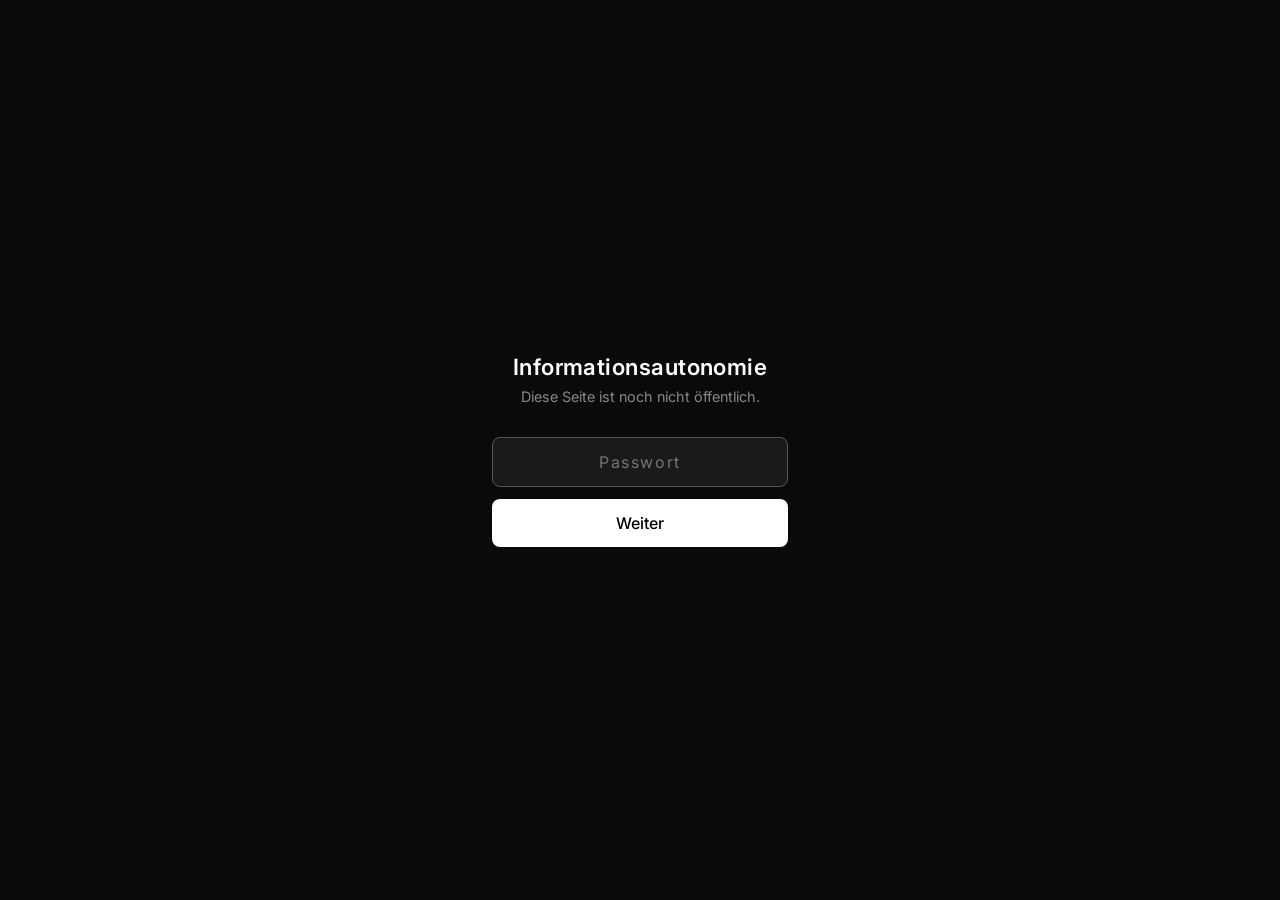
<file: index.html>
<!DOCTYPE html>
<html lang="de">
<head>
  <meta charset="UTF-8">
  <meta name="viewport" content="width=device-width, initial-scale=1.0">
  <meta name="robots" content="noindex, nofollow">
  <title>Informationsautonomie</title>
  <link href="https://fonts.googleapis.com/css2?family=Inter:wght@300;400;500;600&display=swap" rel="stylesheet">
  <style>
    * { box-sizing: border-box; margin: 0; padding: 0; }
    body {
      font-family: 'Inter', sans-serif;
      background: #0a0a0a;
      color: #fff;
      min-height: 100vh;
      display: flex;
      align-items: center;
      justify-content: center;
    }
    .gate {
      text-align: center;
      padding: 48px 32px;
      max-width: 360px;
      width: 100%;
    }
    h1 {
      font-size: 1.4rem;
      font-weight: 600;
      letter-spacing: 0.02em;
      margin-bottom: 8px;
    }
    p {
      color: #888;
      font-size: 0.9rem;
      margin-bottom: 32px;
    }
    input[type="password"] {
      width: 100%;
      padding: 14px 16px;
      font-size: 1rem;
      font-family: inherit;
      background: #1a1a1a;
      border: 1px solid #333;
      border-radius: 8px;
      color: #fff;
      outline: none;
      text-align: center;
      letter-spacing: 0.1em;
      margin-bottom: 12px;
      transition: border-color 0.2s;
    }
    input[type="password"]:focus { border-color: #555; }
    button {
      width: 100%;
      padding: 14px;
      font-size: 1rem;
      font-family: inherit;
      font-weight: 500;
      background: #fff;
      color: #000;
      border: none;
      border-radius: 8px;
      cursor: pointer;
      transition: background 0.2s;
    }
    button:hover { background: #e0e0e0; }
    .error {
      margin-top: 12px;
      color: #ff6b6b;
      font-size: 0.85rem;
      display: none;
    }
  </style>
</head>
<body>
  <div class="gate">
    <h1>Informationsautonomie</h1>
    <p>Diese Seite ist noch nicht öffentlich.</p>
    <input type="password" id="pw" placeholder="Passwort" autofocus>
    <button onclick="check()">Weiter</button>
    <div class="error" id="err">Falsches Passwort</div>
  </div>
  <script>
    if (sessionStorage.getItem('ia_de_auth') === '1') {
      window.location.replace('slides.html');
    }
    function check() {
      var pw = document.getElementById('pw').value;
      if (pw === 'open') {
        sessionStorage.setItem('ia_de_auth', '1');
        window.location.replace('slides.html');
      } else {
        document.getElementById('err').style.display = 'block';
        document.getElementById('pw').value = '';
        document.getElementById('pw').focus();
      }
    }
    document.getElementById('pw').addEventListener('keydown', function(e) {
      if (e.key === 'Enter') check();
    });
  </script>
</body>
</html>
</file>
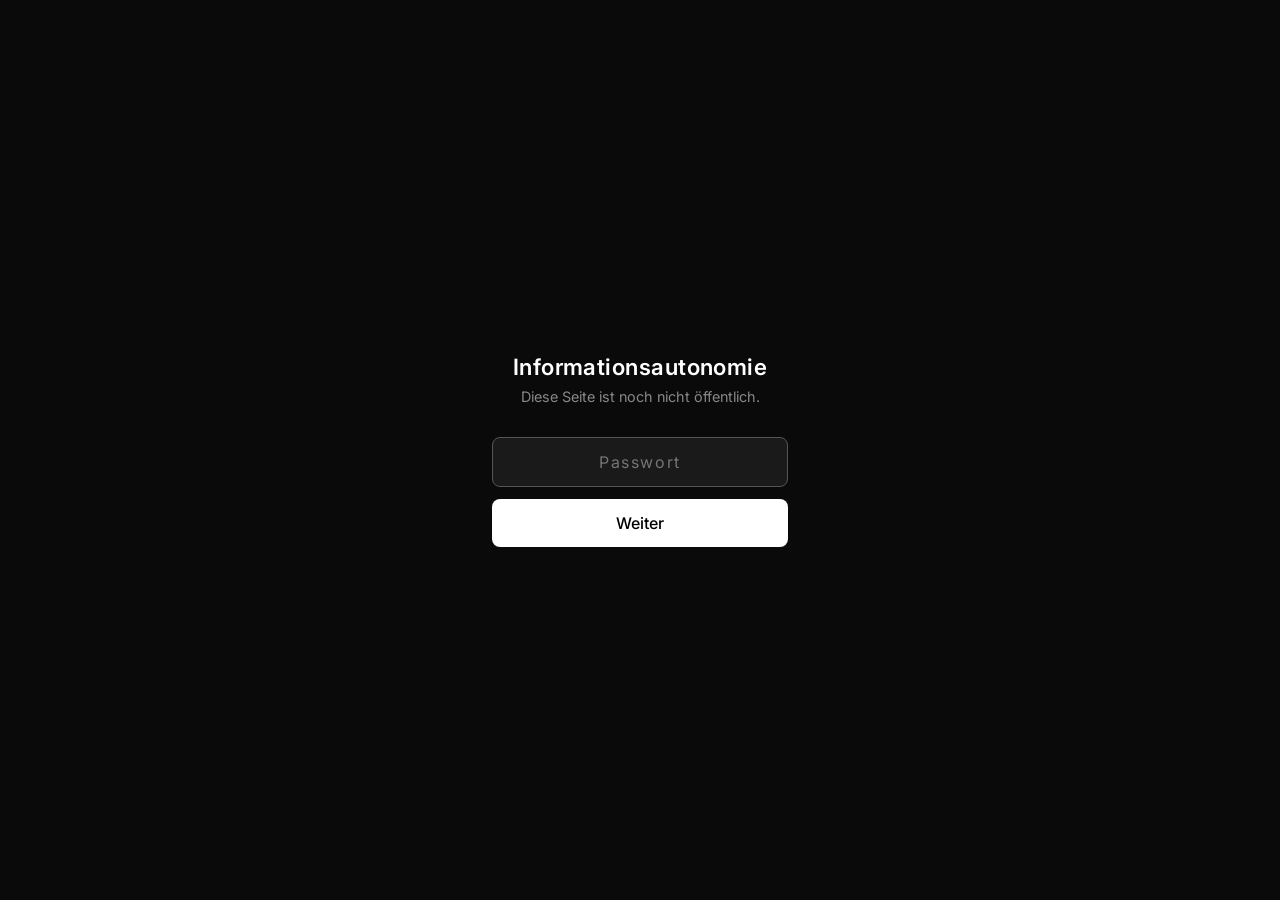
<file: slides.html>
<!DOCTYPE html>
<html lang="de">
<head>
  <meta charset="UTF-8">
  <meta name="viewport" content="width=device-width, initial-scale=1.0">
  <meta name="robots" content="noindex, nofollow">
  <meta name="description" content="Informationsautonomie — Selbstbestimmung und digitale Mündigkeit im Alltag. Von Martijn Aslander. Vorwort von Fons Trompenaars.">
  <title>Informationsautonomie — Martijn Aslander</title>
  <link rel="preconnect" href="https://fonts.googleapis.com">
  <link rel="preconnect" href="https://fonts.gstatic.com" crossorigin>
  <link href="https://fonts.googleapis.com/css2?family=Inter:wght@300;400;500;600;700;800;900&display=swap" rel="stylesheet">
  <link rel="stylesheet" href="style.css?v=3">
  <link rel="stylesheet" href="https://cdnjs.cloudflare.com/ajax/libs/font-awesome/6.5.0/css/all.min.css">
</head>
<script>
  if (sessionStorage.getItem('ia_de_auth') !== '1') {
    window.location.replace('index.html');
  }
</script>
<body>
  <div class="ribbon">In Arbeit — noch nicht veröffentlicht</div>

  <!-- HERO -->
  <section class="hero">
    <div class="container">
      <p class="author-name">Martijn Aslander</p>
      <h1 class="book-title">Informationsautonomie</h1>
      <p class="subtitle">Selbstbestimmung und digitale Mündigkeit im Alltag</p>
      <div class="hero-cover">
        <img src="cover.png" alt="Informationsautonomie — Buchcover" />
      </div>
      <blockquote class="hero-quote">
        <img src="photos/fons-trompenaars.jpg" alt="Fons Trompenaars" class="hero-quote-photo" />
        <div class="hero-quote-body">
          <p class="hero-quote-text">„Es gibt Bücher, die etwas zu dem hinzufügen, was wir bereits wissen. Es gibt Bücher, die neu ordnen, was wir zu wissen glaubten. Und dann gibt es, seltener, Bücher, die sichtbar machen, was uns formte, während wir woandershin schauten."</p>
          <cite>
            <strong>Fons Trompenaars</strong>
            <span>Autor von <em>Riding the Waves of Culture</em> — Vorwort</span>
          </cite>
        </div>
      </blockquote>
      <a href="#bestellen" class="btn-primary"><i class="fa-brands fa-amazon"></i> Jetzt vorbestellen</a>
    </div>
  </section>

  <!-- ARGUMENT -->
  <section class="argument">
    <div class="container">
      <h2>Das Format ist die Botschaft.</h2>
      <p class="lead">Seit 250 Jahren kreisen Denker um dasselbe Problem, ohne es beim Namen zu nennen.</p>
      <p class="thinkers-list">
        <span>Georges-Louis Buffon</span> · <span>Paul Otlet</span> · <span>Vannevar Bush</span> · <span>Marshall McLuhan</span> · <span>Peter Drucker</span> · <span>Robert Karasek</span> · <span>Daniel Kahneman</span> · <span>Gloria Mark</span> · <span>David Allen</span> · <span>Clay Shirky</span>
      </p>
      <p class="argument-statement">Keiner von ihnen hat die Schicht benannt, die die Vision blockierte.</p>
      <p>In diesem Buch zeigt Martijn Aslander, wo all diese Linien zusammenlaufen — in einer Schicht, die so alltäglich ist, dass sie unsichtbar geworden ist: <strong>das Dateiformat</strong>.</p>
      <p>Wenn Informationen in Formaten gespeichert werden, die Computer nicht ohne die Software lesen können, die sie erstellt hat, wird Autonomie zum Schlagwort. Arbeitnehmer werden zur Selbststeuerung aufgefordert, während ihnen die informationellen Bedingungen dafür strukturell verweigert werden. Die Ursache steckt im Format. Das Symptom zeigt sich im Körper.</p>
      <p class="argument-epigram">Dies ist kein Buch gegen Technologie. Es ist ein Buch gegen technologische Bewusstlosigkeit.</p>
    </div>
  </section>

  <!-- ENDORSEMENTS -->
  <section class="endorsements">
    <div class="container">
      <h2>Stimmen zu <em>Informationsautonomie</em></h2>
      <div class="quotes-grid">

        <div class="quote-card">
          <img src="photos/david-allen.jpg" alt="David Allen" class="quote-photo" onerror="this.style.display='none'" />
          <div class="quote-body">
            <p class="quote-text">„[Empfehlung folgt]"</p>
            <div class="quote-attribution">
              <p class="quote-author">David Allen</p>
              <p class="quote-role">Autor von <em>Getting Things Done</em></p>
            </div>
          </div>
        </div>

        <div class="quote-card">
          <img src="photos/jorge-arango.jpg" alt="Jorge Arango" class="quote-photo" onerror="this.style.display='none'" />
          <div class="quote-body">
            <p class="quote-text">„[Empfehlung folgt]"</p>
            <div class="quote-attribution">
              <p class="quote-author">Jorge Arango</p>
              <p class="quote-role">Autor von <em>Living in Information</em></p>
            </div>
          </div>
        </div>

        <div class="quote-card">
          <img src="photos/nick-milo.jpg" alt="Nick Milo" class="quote-photo" onerror="this.style.display='none'" />
          <div class="quote-body">
            <p class="quote-text">„[Empfehlung folgt]"</p>
            <div class="quote-attribution">
              <p class="quote-author">Nick Milo</p>
              <p class="quote-role">Gründer von Linking Your Thinking</p>
            </div>
          </div>
        </div>

        <div class="quote-card">
          <img src="photos/roland-allen.jpg" alt="Roland Allen" class="quote-photo" onerror="this.style.display='none'" />
          <div class="quote-body">
            <p class="quote-text">„[Empfehlung folgt]"</p>
            <div class="quote-attribution">
              <p class="quote-author">Roland Allen</p>
              <p class="quote-role">Autor von <em>The Notebook</em></p>
            </div>
          </div>
        </div>

        <div class="quote-card">
          <img src="photos/gary-wolf.jpg" alt="Gary Wolf" class="quote-photo" onerror="this.style.display='none'" />
          <div class="quote-body">
            <p class="quote-text">„[Empfehlung folgt]"</p>
            <div class="quote-attribution">
              <p class="quote-author">Gary Wolf</p>
              <p class="quote-role">Mitgründer Quantified Self, <em>Wired</em></p>
            </div>
          </div>
        </div>

        <div class="quote-card">
          <img src="photos/seth-godin.jpg" alt="Seth Godin" class="quote-photo" onerror="this.style.display='none'" />
          <div class="quote-body">
            <p class="quote-text">„[Empfehlung folgt]"</p>
            <div class="quote-attribution">
              <p class="quote-author">Seth Godin</p>
              <p class="quote-role">Autor von <em>Purple Cow</em>, <em>This Is Marketing</em></p>
            </div>
          </div>
        </div>

        <div class="quote-card">
          <img src="photos/tim-sanders.jpg" alt="Tim Sanders" class="quote-photo" onerror="this.style.display='none'" />
          <div class="quote-body">
            <p class="quote-text">„[Empfehlung folgt]"</p>
            <div class="quote-attribution">
              <p class="quote-author">Tim Sanders</p>
              <p class="quote-role">Autor von <em>Love is the Killer App</em></p>
            </div>
          </div>
        </div>

      </div>
    </div>
  </section>

  <!-- ABOUT -->
  <section class="about">
    <div class="container">
      <h2>Über den Autor</h2>
      <div class="about-inner">
        <div class="about-photo">
          <img src="martijn.jpg" alt="Martijn Aslander" />
        </div>
        <div class="about-text">
          <p>Martijn Aslander hat sein gesamtes Erwachsenenleben — und einen Großteil seiner Kindheit — in Informationssystemen verbracht. Mit zwölf Jahren bekam er seinen ersten Commodore 64 und begann, Listen von Dingen anzulegen, die ihm wichtig waren. Damit hat er nie aufgehört.</p>
          <p>Heute ist er Wissensstratege, Redner mit über 2.500 Bühnenauftritten und Mitgründer von <strong>Digital Fitness</strong> — einer Bewegung, die Büroarbeitern hilft, ihre Beziehung zur Technologie zurückzugewinnen. Er ist außerdem Gründer des <strong>PKM Summit</strong>, eines jährlichen Treffens von Denkern und Praktikern an der Frontier des persönlichen Wissensmanagements. Über fünfzehn Jahre hat er seine Ideen in der Praxis erprobt: bei Polizeibehörden, Regierungsstellen und großen Organisationen in ganz Europa, Südafrika, dem Iran und Pakistan.</p>
          <p>Dann kam der Schlaganfall. In Monaten erzwungener Stille wurde etwas sichtbar, um das Jahrzehnte der Arbeit gekreist waren, ohne es je zu benennen: das Dateiformat als Grundursache organisationaler Dysfunktion. Arbeitnehmer werden zur Selbststeuerung aufgefordert, während ihnen die informationellen Bedingungen dafür strukturell verweigert werden. Die Ursache steckt im Format. Das Symptom zeigt sich im Körper.</p>
          <p><em>Informationsautonomie</em> ist das Ergebnis.</p>
          <p class="foreword-note">Vorwort von <strong>Fons Trompenaars</strong> — Autor von <em>Riding the Waves of Culture</em>, über 100.000 akademische Zitierungen, Berater von Fortune-500-Unternehmen weltweit.</p>
        </div>
      </div>
    </div>
  </section>

  <!-- ORDER -->
  <section class="order" id="bestellen">
    <div class="container">
      <div class="order-inner">
        <div class="order-cover">
          <img src="cover.png" alt="Informationsautonomie Buchcover" />
        </div>
        <div class="order-content">
          <p>Erhältlich als E-Book, Taschenbuch und Hardcover.</p>
          <a href="#" class="btn-primary btn-large"><i class="fa-brands fa-amazon"></i> Jetzt auf Amazon vorbestellen</a>
          <p class="order-links">
            <a href="#">Kindle-Ausgabe</a> &nbsp;·&nbsp;
            <a href="#">Taschenbuch</a> &nbsp;·&nbsp;
            <a href="#">Hardcover</a>
          </p>
          <div class="coming-soon-langs">
            <span class="lang-badge">🇳🇱 Nederlands — binnenkort</span>
            <span class="lang-badge">🇬🇧 English — coming soon</span>
          </div>
        </div>
      </div>
    </div>
  </section>

  <!-- FOOTER -->
  <footer>
    <div class="container">
      <p>© 2026 Martijn Aslander — <a href="https://martijnaslander.international">martijnaslander.international</a></p>
    </div>
  </footer>

</body>
</html>
</file>
<file: style.css>
/* =============================================
   Information Autonomy — Website
   Kleurpalet gebaseerd op boekcover
   ============================================= */

:root {
  --navy:       #0d1b2e;
  --navy-mid:   #162338;
  --navy-light: #1e3254;
  --blue:       #4a9edd;
  --blue-light: #7bbef0;
  --white:      #ffffff;
  --white-dim:  rgba(255,255,255,0.75);
  --white-faint:rgba(255,255,255,0.15);
}

*, *::before, *::after { box-sizing: border-box; margin: 0; padding: 0; }

html { scroll-behavior: smooth; }

body {
  font-family: 'Inter', sans-serif;
  background: var(--navy);
  color: var(--white);
  line-height: 1.7;
}

.container {
  max-width: 820px;
  margin: 0 auto;
  padding: 0 24px;
}

/* ---- RIBBON ---- */
.ribbon {
  position: fixed;
  top: 52px;
  left: -52px;
  width: 220px;
  background: #cc2200;
  color: #fff;
  font-size: 0.72rem;
  font-weight: 700;
  letter-spacing: 0.05em;
  text-align: center;
  padding: 8px 0;
  transform: rotate(-45deg);
  z-index: 9999;
  text-transform: uppercase;
  box-shadow: 0 2px 8px rgba(0,0,0,0.4);
  white-space: nowrap;
}

/* ---- HERO ---- */
.hero {
  min-height: 100vh;
  display: flex;
  align-items: center;
  background: linear-gradient(160deg, var(--navy) 0%, var(--navy-light) 100%);
  padding: 80px 0 60px;
  text-align: center;
}

.hero .container {
  max-width: 1100px;
}

.hero-cover {
  margin: 32px auto;
  width: 260px;
}

.hero-cover img {
  width: 100%;
  border-radius: 8px;
  box-shadow: 0 24px 60px rgba(0,0,0,0.5);
}

.author-name {
  font-size: 0.85rem;
  font-weight: 500;
  letter-spacing: 0.18em;
  text-transform: uppercase;
  color: var(--blue-light);
  margin-bottom: 20px;
}

.book-title {
  font-size: clamp(2.8rem, 7vw, 5.5rem);
  font-weight: 900;
  line-height: 1.0;
  color: var(--blue-light);
  letter-spacing: -0.02em;
  margin-bottom: 0;
  white-space: nowrap;
}

.subtitle {
  font-size: 1.1rem;
  font-weight: 300;
  color: var(--white-dim);
  margin-bottom: 48px;
  line-height: 1.6;
}

.hero-quote {
  display: flex;
  align-items: center;
  gap: 28px;
  padding: 28px 32px;
  margin: 0 auto 48px;
  max-width: 720px;
  text-align: left;
  font-style: italic;
  color: var(--white-dim);
  background: var(--white-faint);
  border-left: 3px solid var(--blue);
  border-radius: 0 8px 8px 0;
}

.hero-quote-photo {
  width: 100px;
  height: 100px;
  border-radius: 50%;
  object-fit: cover;
  object-position: top;
  border: 3px solid var(--blue);
  flex-shrink: 0;
  filter: grayscale(15%);
}

.hero-quote-body {
  flex: 1;
}

.hero-quote-text {
  font-size: 1.05rem;
  line-height: 1.7;
  margin: 0 0 16px 0;
}

.hero-quote cite {
  display: flex;
  flex-direction: column;
  gap: 3px;
  font-style: normal;
}

.hero-quote cite strong {
  color: var(--white);
  font-size: 0.95rem;
}

.hero-quote cite span {
  color: var(--blue-light);
  font-size: 0.82rem;
}

/* ---- BUTTONS ---- */
.btn-primary {
  display: inline-block;
  background: var(--blue);
  color: var(--white);
  font-weight: 700;
  font-size: 1rem;
  padding: 14px 32px;
  border-radius: 6px;
  text-decoration: none;
  transition: background 0.2s, transform 0.1s;
  letter-spacing: 0.02em;
}

.btn-primary:hover {
  background: var(--blue-light);
  transform: translateY(-1px);
}

.btn-large {
  font-size: 1.1rem;
  padding: 18px 44px;
}

.btn-secondary {
  display: inline-block;
  background: transparent;
  color: var(--blue-light);
  border: 2px solid var(--blue);
  font-weight: 700;
  font-size: 1rem;
  padding: 14px 32px;
  border-radius: 6px;
  text-decoration: none;
  transition: background 0.2s, color 0.2s;
  letter-spacing: 0.02em;
}

.btn-secondary:hover {
  background: var(--blue);
  color: var(--white);
}

.order-buttons {
  display: flex;
  gap: 16px;
  justify-content: center;
  flex-wrap: wrap;
  margin-bottom: 24px;
}

/* ---- SECTIONS ---- */
section {
  padding: 80px 0;
}

section h2 {
  font-size: 2rem;
  font-weight: 800;
  color: var(--blue-light);
  margin-bottom: 32px;
  letter-spacing: -0.01em;
}

/* ---- ARGUMENT ---- */
.argument {
  background: var(--navy-mid);
  text-align: center;
}

.argument .container {
  max-width: 720px;
}

.argument .lead {
  font-size: 1.15rem;
  color: var(--white-dim);
  margin-bottom: 24px;
}

.argument p {
  color: var(--white-dim);
  margin-bottom: 20px;
  font-size: 1rem;
  line-height: 1.8;
}

.argument strong {
  color: var(--blue-light);
}

.thinkers-list {
  color: var(--blue-light);
  font-size: 1.05rem;
  line-height: 2;
  margin-bottom: 48px;
  letter-spacing: 0.01em;
}

.argument-statement {
  font-size: 1.6rem;
  font-weight: 700;
  color: var(--white);
  line-height: 1.35;
  margin: 0 auto 40px;
  letter-spacing: -0.01em;
}

.argument-epigram {
  font-style: italic;
  font-size: 1.1rem !important;
  color: var(--white) !important;
  margin-top: 32px;
  padding-top: 32px;
  border-top: 1px solid var(--white-faint);
}

/* ---- ENDORSEMENTS ---- */
.endorsements {
  background: var(--navy);
}

.endorsements .container {
  max-width: 1200px;
}

.endorsements h2 {
  text-align: center;
}

.quotes-grid {
  display: grid;
  grid-template-columns: repeat(2, 1fr);
  gap: 32px;
}

.quote-card {
  background: var(--navy-mid);
  border: 1px solid var(--white-faint);
  border-left: 4px solid var(--blue);
  border-radius: 0 8px 8px 0;
  padding: 28px 32px;
  display: flex;
  align-items: flex-start;
  gap: 24px;
}

.quote-photo {
  width: 90px;
  height: 90px;
  border-radius: 50%;
  object-fit: cover;
  object-position: top;
  border: 3px solid var(--blue);
  flex-shrink: 0;
  filter: grayscale(15%);
}

.quote-body {
  flex: 1;
  display: flex;
  flex-direction: column;
  justify-content: space-between;
}

.quote-text {
  font-style: italic;
  color: var(--white-dim);
  font-size: 1.05rem;
  line-height: 1.75;
  margin: 0 0 16px 0;
}

.quote-attribution {
  border-top: 1px solid var(--white-faint);
  padding-top: 12px;
}

.quote-author {
  font-weight: 700;
  font-size: 0.95rem;
  color: var(--white);
  margin: 0 0 3px 0;
}

.quote-role {
  font-size: 0.82rem;
  color: var(--blue-light);
  margin: 0;
  line-height: 1.4;
}

/* ---- ABOUT ---- */
.about {
  background: var(--navy-light);
}

.about-inner {
  display: flex;
  gap: 48px;
  align-items: flex-start;
}

.about-photo {
  flex: 0 0 220px;
}

.about-photo img {
  width: 100%;
  border-radius: 8px;
  filter: grayscale(100%);
  box-shadow: 0 12px 40px rgba(0,0,0,0.4);
}

.about-text {
  flex: 1;
}

.about p {
  color: var(--white-dim);
  margin-bottom: 16px;
}

.foreword-note {
  margin-top: 32px;
  padding: 20px 24px;
  background: var(--white-faint);
  border-radius: 8px;
  font-size: 0.95rem;
}

.foreword-note strong {
  color: var(--white);
}

/* ---- ORDER ---- */
.order {
  background: var(--navy-light);
}

.order-inner {
  display: flex;
  gap: 72px;
  align-items: center;
}

.order-cover {
  flex: 0 0 220px;
}

.order-cover img {
  width: 100%;
  border-radius: 8px;
  box-shadow: 0 32px 80px rgba(0,0,0,0.6);
}

.order-content {
  flex: 1;
}

.order-content h2 {
  text-align: left;
}

.order p {
  color: var(--white-dim);
  margin-bottom: 32px;
}

.order-links {
  margin-top: 20px;
  font-size: 0.95rem;
}

.order-links a {
  color: var(--blue-light);
  text-decoration: none;
  transition: color 0.2s;
}

.order-links a:hover {
  color: var(--white);
  text-decoration: underline;
}

@media (max-width: 768px) {
  .order-inner { flex-direction: column; gap: 40px; text-align: center; }
  .order-cover { flex: 0 0 auto; width: 180px; }
  .order-content h2 { text-align: center; }
}

/* ---- FOOTER ---- */
footer {
  background: var(--navy);
  padding: 32px 0;
  text-align: center;
  font-size: 0.85rem;
  color: rgba(255,255,255,0.35);
  border-top: 1px solid var(--white-faint);
}

footer a {
  color: var(--blue-light);
  text-decoration: none;
}

/* ---- COMING SOON TALEN ---- */
.coming-soon-langs {
  display: flex;
  gap: 12px;
  flex-wrap: wrap;
  margin-top: 20px;
}

.lang-badge {
  display: inline-block;
  padding: 8px 16px;
  border: 1px solid var(--white-faint);
  border-radius: 20px;
  font-size: 0.85rem;
  color: rgba(255,255,255,0.35);
  letter-spacing: 0.02em;
}

/* ---- RESPONSIVE ---- */
@media (max-width: 768px) {
  .hero-cover { flex: 0 0 auto; width: 220px; max-width: 100%; }
  .hero-quote { flex-direction: column; gap: 16px; }
  .about-inner { flex-direction: column; }
  .about-photo { flex: 0 0 auto; width: 180px; margin: 0 auto; }
  .quotes-grid { grid-template-columns: 1fr; }
}

@media (max-width: 600px) {
  .book-title { font-size: 3.2rem; }
  .hero-quote { padding: 16px 18px; }
  .order-buttons { flex-direction: column; align-items: stretch; }
  section { padding: 56px 0; }
  section h2 { font-size: 1.6rem; }
}
</file>
